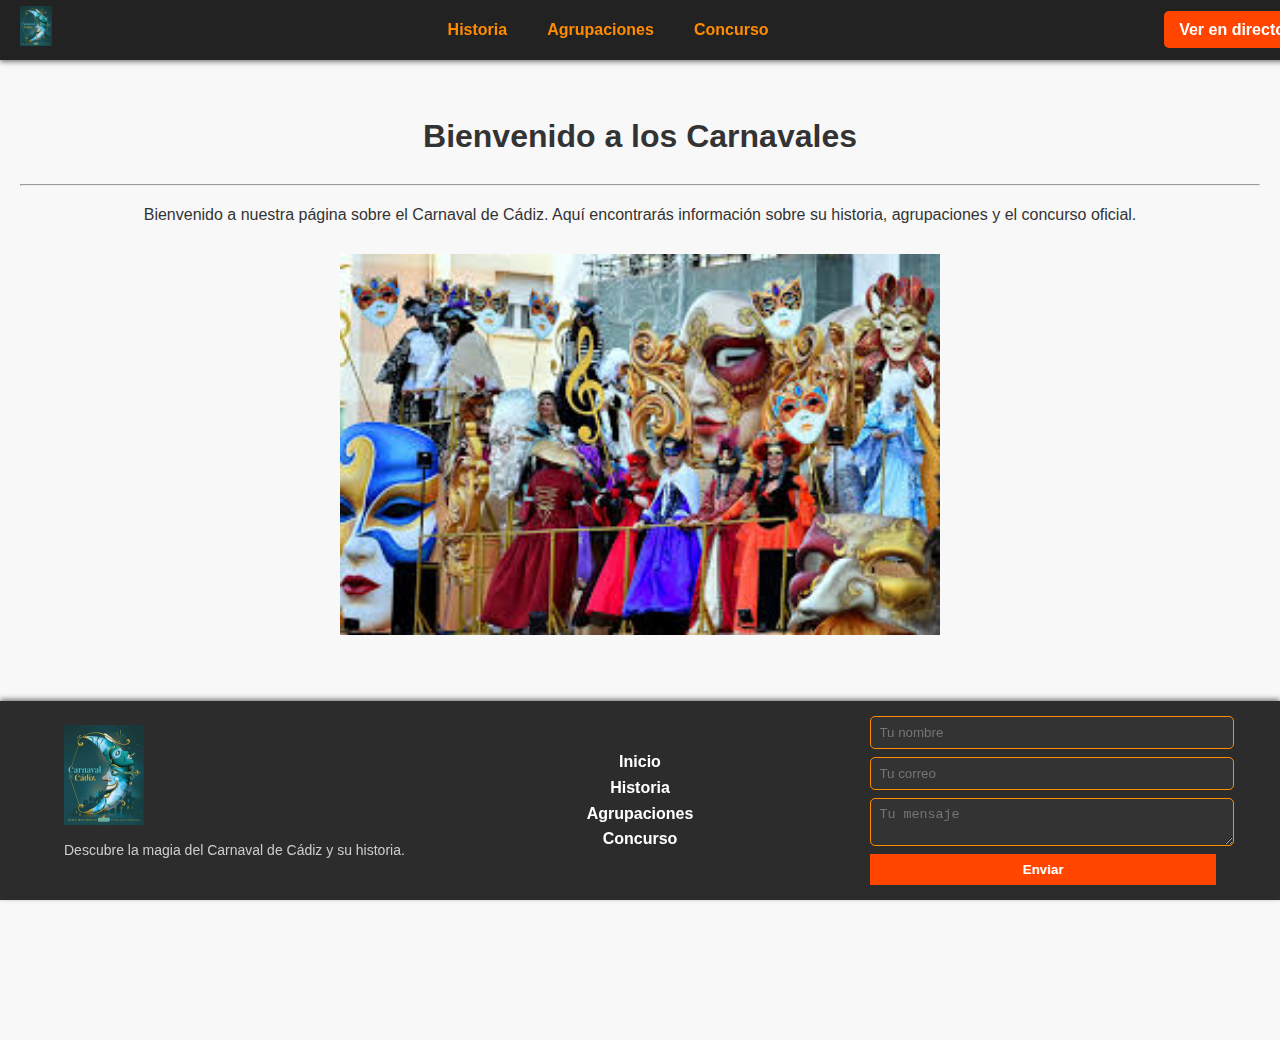
<file: index.html>
<!DOCTYPE html>
<html lang="es">
<head>
    <meta charset="UTF-8">
    <meta name="viewport" content="width=device-width, initial-scale=1.0">
    <title>Bienvenidos al Carnaval de Cádiz</title>
    <link rel="stylesheet" href="style.css">
</head>
<body>

    
    <header class="menu-fijo">
        <div class="logo">
            <img src="./imagenes/lg.jpg" alt="Logo Carnaval Cádiz">
        </div>
        <nav>
            <ul class="menu-links">
                <li><a href="historia.html">Historia</a></li>
                <li><a href="agrupaciones.html">Agrupaciones</a></li>
                <li><a href="./subcarpeta/concurso.html">Concurso</a></li>
            </ul>
        </nav>
        <div class="boton-ver">
            <a href="https://www.youtube.com/watch?v=LIuuMgG-gbM&pp=ygURY2FybmF2YWwgZGUgY2FkaXo%3D" class="btn">Ver en directo</a>
        </div>
    </header>

    <main>
        <h1>Bienvenido a los Carnavales</h1>
        <HR>
        <p>Bienvenido a nuestra página sobre el Carnaval de Cádiz. Aquí encontrarás información sobre su historia, agrupaciones y el concurso oficial.</p>
        <img src="./imagenes/inicio.jpg" alt="Imagen del Carnaval">
    </main>


    <footer>
        <div class="footer-container">
            <div class="footer-col logo">
                <img src="./imagenes/lg.jpg" alt="Logo Carnaval Cádiz">
                <p>Descubre la magia del Carnaval de Cádiz y su historia.</p>
            </div>
            <div class="footer-col enlaces">
                <ul>
                    <li><a href="index.html">Inicio</a></li><br>
                    <li><a href="historia.html">Historia</a></li><br>
                    <li><a href="agrupaciones.html">Agrupaciones</a></li><br>
                    <li><a href="./subcarpeta/concurso.html">Concurso</a></li>
                </ul>
            </div>
            <div class="footer-col contacto">
                <form>
                    <input type="text" placeholder="Tu nombre">
                    <input type="email" placeholder="Tu correo">
                    <textarea placeholder="Tu mensaje"></textarea>
                    <button type="submit">Enviar</button>
                </form>
            </div>
        </div>
    
    </footer>

</body>
</html>
</file>
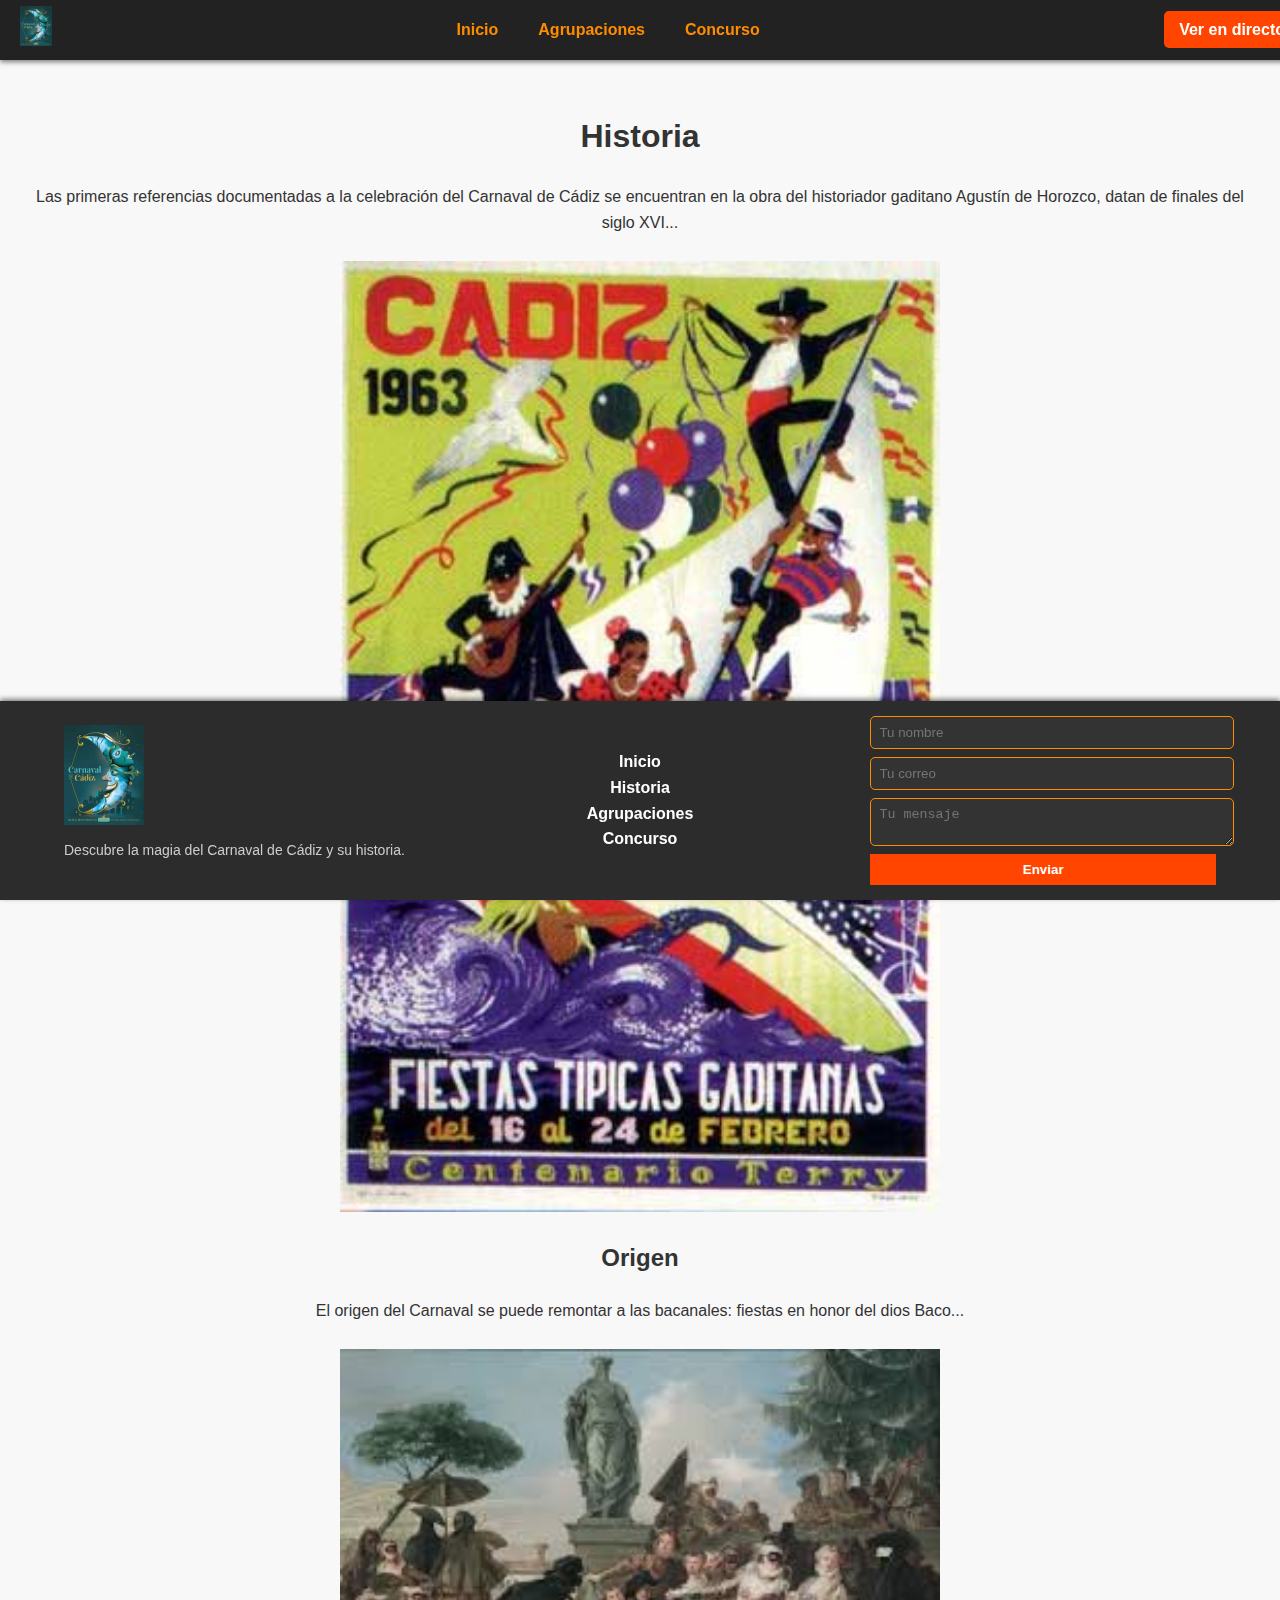
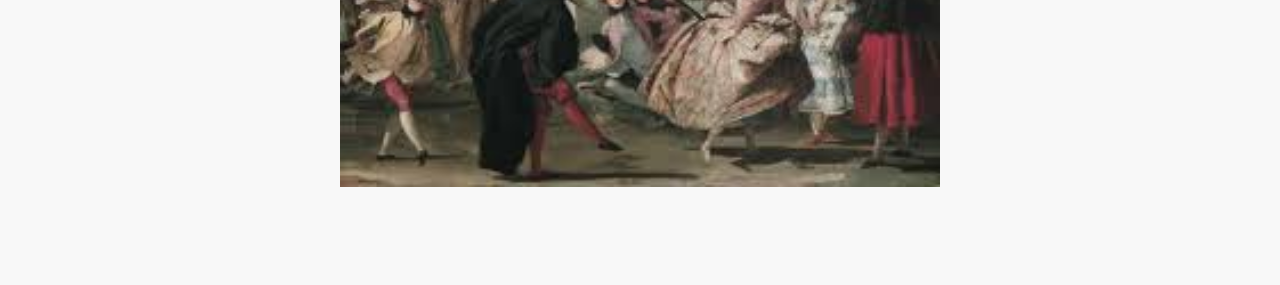
<file: historia.html>
<!DOCTYPE html>
<html lang="es">
<head>
    <meta charset="UTF-8">
    <meta name="viewport" content="width=device-width, initial-scale=1.0">
    <title>Historia del Carnaval de Cádiz</title>
    <link rel="stylesheet" href="style.css">
</head>
<body>

    <!-- Menú fijo -->
    <header class="menu-fijo">
        <div class="logo">
            <img src="./imagenes/lg.jpg" alt="Logo Carnaval Cádiz">
        </div>
        <nav>
            <ul class="menu-links">
                <li><a href="index.html">Inicio</a></li>
                <li><a href="agrupaciones.html">Agrupaciones</a></li>
                <li><a href="./subcarpeta/concurso.html">Concurso</a></li>
            </ul>
        </nav>
        <div class="boton-ver">
            <a href="https://www.youtube.com/watch?v=LIuuMgG-gbM&pp=ygURY2FybmF2YWwgZGUgY2FkaXo%3D" class="btn">Ver en directo</a>
        </div>
    </header>

    <main>
        <h1>Historia</h1>
        <p>Las primeras referencias documentadas a la celebración del Carnaval de Cádiz se encuentran en la obra del historiador gaditano Agustín de Horozco, datan de finales del siglo XVI...</p>
        <img src="./imagenes/cadiz.jpg" alt="Imagen histórica del Carnaval">
        
        <h2>Origen</h2>
        <p>El origen del Carnaval se puede remontar a las bacanales: fiestas en honor del dios Baco...</p>
        <img src="./imagenes/historia.jpg" alt="Imagen del origen del Carnaval">
    </main>

    <!-- Footer fijo -->
    <footer>
        <div class="footer-container">
            <div class="footer-col logo">
                <img src="./imagenes/lg.jpg" alt="Logo Carnaval Cádiz">
                <p>Descubre la magia del Carnaval de Cádiz y su historia.</p>
            </div>
            <div class="footer-col enlaces">
                <ul>
                    <li><a href="index.html">Inicio</a></li><br>
                    <li><a href="historia.html">Historia</a></li><br>
                    <li><a href="agrupaciones.html">Agrupaciones</a></li><br>
                    <li><a href="./subcarpeta/concurso.html">Concurso</a></li>
                </ul>
            </div>
            <div class="footer-col contacto">
                <form>
                    <input type="text" placeholder="Tu nombre">
                    <input type="email" placeholder="Tu correo">
                    <textarea placeholder="Tu mensaje"></textarea>
                    <button type="submit">Enviar</button>
                </form>
            </div>
        </div>
       
    </footer>

</body>
</html>
</file>
<file: style.css>
/* General */
body {
    min-height: 100vh;
    font: 16px/1.6 Arial, sans-serif;
    background: #f8f8f8;
    color: #333;
    margin: 0;
    padding: 0;
    display: flex;
    flex-direction: column;
    padding-top: 70px; /* Evita que el menú cubra contenido */
    padding-bottom: 70px; /* Evita que el footer tape contenido */
}

/* Menú fijo */
.menu-fijo {
    background: #222;
    position: fixed;
    top: 0;
    width: 100%;
    height: 60px;
    display: flex;
    align-items: center;
    justify-content: space-between;
    padding: 0 20px;
    box-shadow: 0 2px 5px rgba(0, 0, 0, 0.5);
    z-index: 1000;
}

.menu-fijo .logo img {
    height: 40px;
}

.menu-links {
    list-style: none;
    display: flex;
    gap: 20px;
    margin: 0;
    padding: 0;
}

.menu-links li {
    display: inline;
}

.menu-links li a {
    text-decoration: none;
    color: #ff8c00;
    font-weight: bold;
    padding: 10px;
    transition: color 0.3s ease;
}

.menu-links li a:hover {
    color: #fff;
}

/* Botón "Ver en directo" */
.boton-ver .btn {
    background: #ff4500;
    color: white;
    padding: 10px 15px;
    border: none;
    cursor: pointer;
    text-decoration: none;
    font-weight: bold;
    border-radius: 5px;
    transition: background 0.3s ease;
}

.boton-ver .btn:hover {
    background: #ff8c00;
}

/* Contenido principal */
main {
    flex: 1;
    padding: 20px;
    text-align: center;
}

main img {
    width: 80%;
    max-width: 600px;
    margin-top: 10px;
}

/* Footer fijo */
footer {
    background: #2c2c2c;
    color: white;
    position: fixed;
    bottom: 0;
    width: 100%;
    padding: 15px 0;
    display: flex;
    align-items: center;
    justify-content: space-between;
    text-align: center;
    box-shadow: 0 -2px 5px rgba(0, 0, 0, 0.5);
}

.footer-container {
    display: flex;
    width: 90%;
    margin: 0 auto;
    justify-content: space-between;
    align-items: center;
}

/* Columna izquierda: Logo */
.footer-col.logo {
    width: 30%;
    text-align: left;
}

.footer-col.logo img {
    width: 80px;
    display: block;
}

.footer-col.logo p {
    font-size: 14px;
    color: #ccc;
}

/* Columna centro: Enlaces */
.footer-col.enlaces {
    width: 30%;
    text-align: center;
}

.footer-col.enlaces ul {
    list-style: none;
    padding: 0;
    margin: 0;
}

.footer-col.enlaces ul li {
    display: inline;
    margin: 0 10px;
}

.footer-col.enlaces ul li a {
    color: white;
    text-decoration: none;
    font-weight: bold;
}

.footer-col.enlaces ul li a:hover {
    color: #ff8c00;
}

/* Columna derecha: Formulario de contacto */
.footer-col.contacto {
    width: 30%;
    text-align: right;
}

.footer-col.contacto form {
    display: flex;
    flex-direction: column;
    gap: 8px;
}

.footer-col.contacto input,
.footer-col.contacto textarea {
    width: 100%;
    padding: 8px;
    border: 1px solid #ff8c00;
    border-radius: 5px;
    background: #333;
    color: white;
}

.footer-col.contacto button {
    background: #ff4500;
    color: white;
    padding: 8px;
    border: none;
    cursor: pointer;
    font-weight: bold;
    transition: background 0.3s ease;
}

.footer-col.contacto button:hover {
    background: #ff8c00;
}

/* Derechos reservados */
.footer-rights {
    width: 100%;
    text-align: center;
    font-size: 14px;
    color: #ccc;
    margin-top: 10px;
}
</file>
